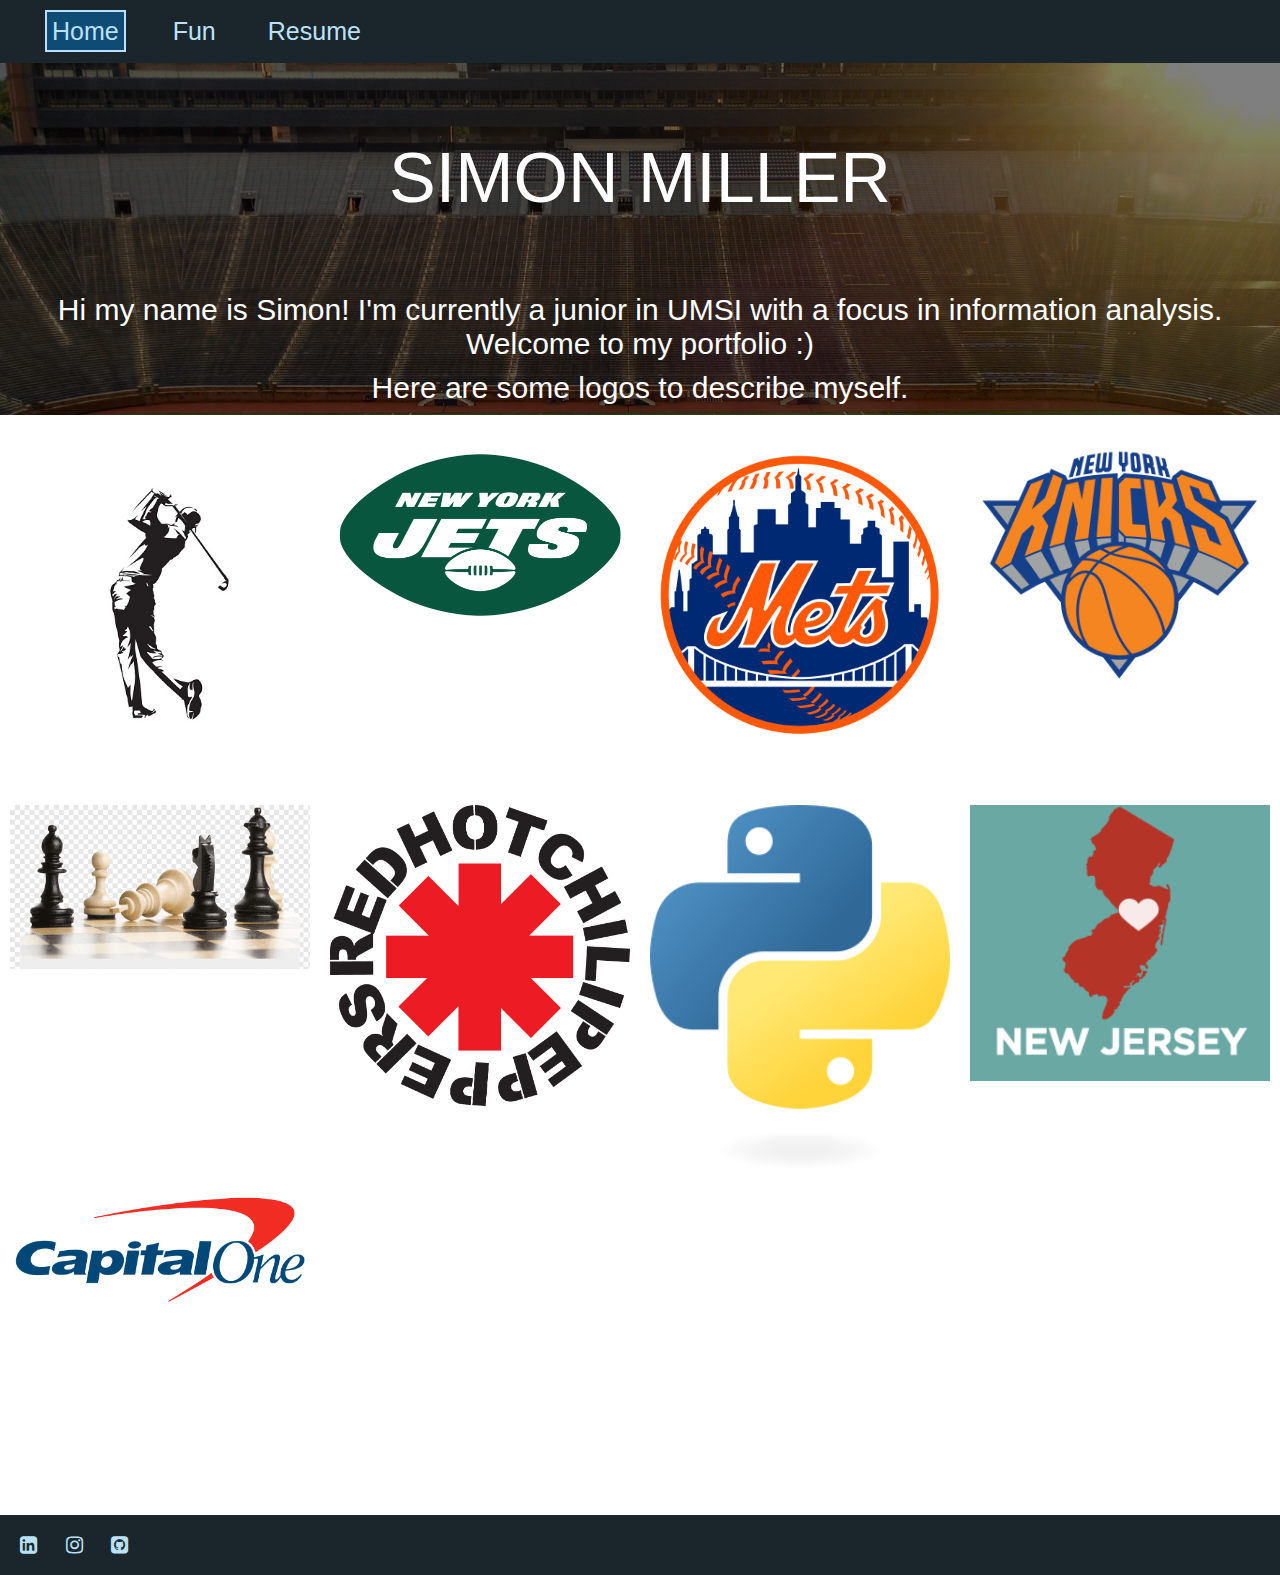
<file: index.html>
<!DOCTYPE html>
<html lang="en">
<head>
    <!-- Google tag (gtag.js) -->
    <script async src="https://www.googletagmanager.com/gtag/js?id=G-HLF2G2HK8B"></script>
    <script>
    window.dataLayer = window.dataLayer || [];
    function gtag(){dataLayer.push(arguments);}
    gtag('js', new Date());

    gtag('config', 'G-HLF2G2HK8B');
    </script>
    <meta charset="UTF-8">
    <title>Simon Miller</title>
    <!-- stylesheet imports -->
    <link href="css/html5reset.css" type="text/css" rel="stylesheet"/>
    <link href="css/style.css" type="text/css" rel="stylesheet"/>
    <link rel="stylesheet" href="https://cdnjs.cloudflare.com/ajax/libs/font-awesome/4.7.0/css/font-awesome.min.css">
    <meta name="viewport" content="width=device-width, initial-scale=1.0">
</head>
<body>
    <div class="skip"><a href="#skip">Skip to Main Content</a></div>
    <header>
        <nav>
            <ul class="nav-bar">
                <li class="nav-link"><a class="active" href="#about">Home</a></li>
                <li class="nav-link"><a href="fun.html">Fun</a></li>
                <li class="nav-link"><a href="resume.html">Resume</a></li>
            </ul>
        </nav>
    </header>
    <main id="skip">
        <div class="big-name" tabindex="0">
            <h1>SIMON MILLER</h1>
            <h2>Hi my name is Simon! I'm currently a junior in UMSI with a focus in information analysis. Welcome to my portfolio :)</h2>
            <h2>Here are some logos to describe myself.</h2>
        </div>
        <div class="home-gallery" id="about">
            <ul>
                <li><img class="aboutimg" src="images/golfer.jpeg" alt="golfer" tabindex="0"/></li>
                <li><img class="aboutimg"  src="images/New_York_Jets_logo.svg.png" alt="jets" tabindex="0"/></li>
                <li><img class="aboutimg"  src="images/New_York_Mets.svg.png" alt="mets" tabindex="0"/></li>
                <li><img class="aboutimg"  src="images/New_York_Knicks_logo.svg.png" alt="knicks" tabindex="0"/></li>
                <li><img class="aboutimg"  src="images/chess.png" alt="chess" tabindex="0"/></li>
                <li><img class="aboutimg"  src="images/Red_Hot_Chili_Peppers_logo.png" alt="red hot chilli peppers" tabindex="0"/></li>
                <li><img class="aboutimg"  src="images/python-logo-only.png" alt="python" tabindex="0"/></li>
                <li><img class="aboutimg"  src="images/NJOutlineThumb.png" alt="new jersey" tabindex="0"/></li>
                <li><img class="aboutimg"  src="images/Capital-One-Logo.png" alt="capital one" tabindex="0"/></li>

            </ul>
        </div>
    </main>
    <footer>
        <a href="https://www.linkedin.com/in/symiller/" class="fa fa-linkedin-square" title="LinkedIn Footer"></a>
        <a href="https://www.instagram.com/symiller14/" class="fa fa-instagram" title="Instagram Footer"></a>
        <a href="https://github.com/syamiller" class="fa fa-github-square" title="GitHub Footer"></a>
    </footer>
</body>
</html>
</file>
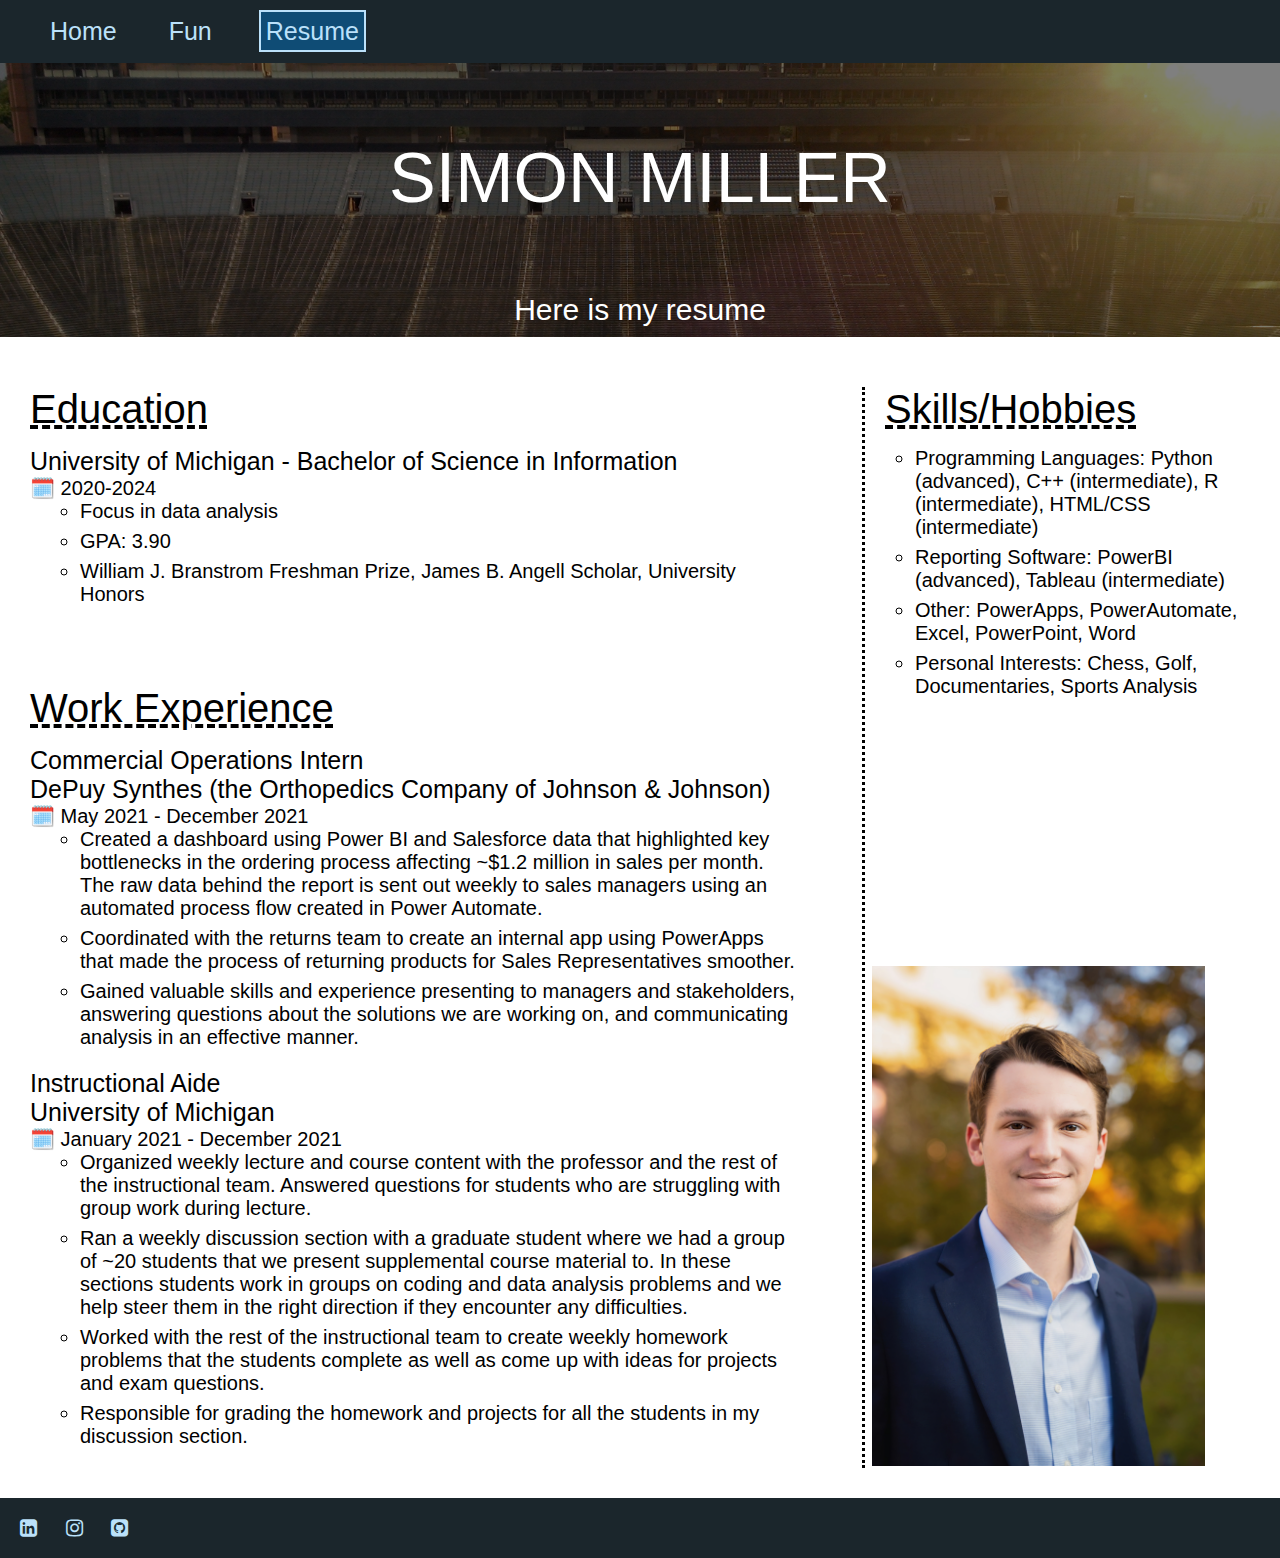
<file: resume.html>
<!DOCTYPE html>
<html lang="en">
<head>
    <!-- Google tag (gtag.js) -->
    <script async src="https://www.googletagmanager.com/gtag/js?id=G-HLF2G2HK8B"></script>
    <script>
    window.dataLayer = window.dataLayer || [];
    function gtag(){dataLayer.push(arguments);}
    gtag('js', new Date());

    gtag('config', 'G-HLF2G2HK8B');
    </script>
    <meta charset="UTF-8">
    <title>Simon Miller Fun</title>
    <!-- stylesheet imports -->
    <link href="css/html5reset.css" type="text/css" rel="stylesheet"/>
    <link href="css/style.css" type="text/css" rel="stylesheet"/>
    <link rel="stylesheet" href="https://cdnjs.cloudflare.com/ajax/libs/font-awesome/4.7.0/css/font-awesome.min.css">
    <meta name="viewport" content="width=device-width, initial-scale=1.0">
</head>
<body>
    <div class="skip"><a href="#skip">Skip to Main Content</a></div>
    <header>
        <nav>
            <ul class="nav-bar">
                <li class="nav-link"><a href="index.html">Home</a></li>
                <li class="nav-link"><a href="fun.html">Fun</a></li>
                <li class="nav-link"><a class="active" href="#resume">Resume</a></li>
            </ul>
        </nav>
    </header>
    <main>
        <div class="big-name" tabindex="0">
            <h1>SIMON MILLER</h1>
            <h2>Here is my resume</h2>
        </div>
        <div class="resume-container" id="skip">
            <div class="education" id="resume" tabindex="0">
                <h1>Education</h1>
                <h2>University of Michigan - Bachelor of Science in Information</h2>
                <h3>🗓️ 2020-2024</h3>
                <ul>
                    <li>Focus in data analysis</li>
                    <li>GPA: 3.90</li>
                    <li> William J. Branstrom Freshman Prize, James B. Angell Scholar, University Honors</li>
                </ul>
            </div>
            <div class="work" tabindex="0">
                <h1>Work Experience</h1>
                <h2>Commercial Operations Intern</h2>
                <h2>DePuy Synthes (the Orthopedics Company of Johnson & Johnson)</h2>
                <h3>🗓️ May 2021 - December 2021</h3>
                <ul>
                    <li>Created a dashboard using Power BI and Salesforce data that highlighted key bottlenecks in the ordering process affecting ~$1.2 million in sales per month. The raw data behind the report is sent out weekly to sales managers using an automated
                        process flow created in Power Automate.</li>
                    <li>Coordinated with the returns team to create an internal app using PowerApps that made the process of returning products
                        for Sales Representatives smoother.</li>
                    <li>Gained valuable skills and experience presenting to managers and stakeholders, answering questions about the solutions we
                        are working on, and communicating analysis in an effective manner.</li>
                </ul>
                
                <h2>Instructional Aide</h2>
                <h2>University of Michigan</h2>
                <h3>🗓️ January 2021 - December 2021</h3>
                <ul>
                    <li>Organized weekly lecture and course content with the professor and the rest of the instructional team. Answered questions for
                        students who are struggling with group work during lecture.</li>
                    <li>Ran a weekly discussion section with a graduate student where we had a group of ~20 students that we present
                        supplemental course material to. In these sections students work in groups on coding and data analysis problems and we
                        help steer them in the right direction if they encounter any difficulties.</li>
                    <li>Worked with the rest of the instructional team to create weekly homework problems that the students complete as well as
                        come up with ideas for projects and exam questions.</li>
                    <li>Responsible for grading the homework and projects for all the students in my discussion section.</li>
                </ul>
            </div>
            <div class="extras" tabindex="0">
                <h1>Skills/Hobbies</h1>
                <ul>
                    <li>Programming Languages: Python (advanced), C++ (intermediate), R (intermediate), HTML/CSS (intermediate)</li>
                    <li>Reporting Software: PowerBI (advanced), Tableau (intermediate)</li>
                    <li>Other: PowerApps, PowerAutomate, Excel, PowerPoint, Word</li>
                    <li>Personal Interests: Chess, Golf, Documentaries, Sports Analysis</li>
                </ul>
            </div>
            <div class="headshot" tabindex="0">
                <img src="images/21AC5D96-45FD-4ED7-98CA-FEF51F25F222.JPG" alt="headshot">
            </div>
        </div>
    </main>
    <footer>
        <a href="https://www.linkedin.com/in/symiller/" class="fa fa-linkedin-square" title="LinkedIn Footer"></a>
        <a href="https://www.instagram.com/symiller14/" class="fa fa-instagram" title="Instagram Footer"></a>
        <a href="https://github.com/syamiller" class="fa fa-github-square" title="GitHub Footer"></a>
    </footer>
</body>
</html>
</file>
<file: css/style.css>
body {
    font-family: 'Segoe UI', Tahoma, Geneva, Verdana, sans-serif;
    font-size: 20px;
    margin: auto;
}

*:focus {
    border: 2px solid black;
}

.fa {
    padding: 20px;
    width: 10px;
    text-decoration: none;
    color: #BBE1FA;
}

footer {
    background-color: #1B262C;
}

h1 {
    font-size: 40px;
    text-decoration: underline dashed;
}

h2 {
    font-size: 25px;
    text-decoration: none;
}

h3 {
    font-size: 20px;
}

.skip a{
    background: white;
    left: 0px;
    padding: 6px;
    position: absolute;
    top: -40px;
    -webkit-transition: top 1s ease-out;
    transition: top 1s ease-out;
    z-index: 1;
  }

.skip a:focus{
    position: absolute;
    transition: none;
    left:0px;
    top:0px;
}


header {
    background: #1B262C;
    padding: 10px;
}

header nav {
    padding: 0px;
}

.nav-bar {
    display: flex;
    flex-direction: column;
    justify-content: center;
    align-items: center;
    border: none;
}

.nav-link {
    font-size: 25px;
    padding: 5px;
    margin: 2px;
}

.nav-link a {
    text-decoration: none;
    color: #BBE1FA;
    padding: 5px;
}

.nav-link a:hover {
    text-decoration: underline;
}

.active {
    background-color: #0F4C75;
    border: 2px solid #BBE1FA;
}


.big-name {
    display: inline-block;
    background: linear-gradient( rgba(0, 0, 0, 0.5), rgba(0, 0, 0, 0.5) ), url(../images/michigan-stadium.jpeg);;
    background-attachment: fixed; /* Parallax effect */     
    background-position: center;  /* Parallax effect */
    background-repeat: no-repeat; /* Parallax effect */
    background-size: cover;       /* Parallax effect */
    max-height: 800px;                
    width: 100%;
    margin-bottom: 20px;
}

.big-name h1 {
    color: white;
    font-size: 70px;
    line-height: 1;
    padding: 80px 0;
    text-align: center;
    text-decoration: none;
}

.big-name h2 {
    color: white;
    font-size: 30px;
    text-align: center;
    margin-bottom: 10px;
}

.about-container {
    width: auto;
    padding-left: 50px;
}

.home-gallery ul{
    display: flex;
    flex-flow: column;
    justify-content: center;
    align-items: center;
    align-content: center;
}

.aboutimg {
    height: auto;
    margin: 10px;
    width: 300px;
}

.fun-gallery {
    display: grid;
    grid-template-columns: 1fr 1fr;
    row-gap: 10px;
    overflow: auto;
    place-items: center;
}

.fun-container {
    position: relative;
    padding: 5%;
}

.funimg {
    display: block;
    width: 100%;
    max-height: 600px;
}

.funover {
    position: absolute;
    top: 0px;
    left: 0px;
    width: 100%;
    height: 100%;
    opacity: 0;
    background-color: #0F4C75;
    transition: opacity 0.75s ease-in-out;
}

.fun-container:hover .funover, .fun-container:focus .funover{
    opacity: 0.85;
}

.funtext {
    position: absolute;
    color: #BBE1FA;
	font-size: 20px;
	top: 50%;
	left: 50%;
    text-align: center;
    transform: translate(-50%, -50%);
}

.resume-container {
    display: inline;
}

.education, .work, .extras {
    margin: 30px;
}

.education h1, .work h1, .extras h1 {
    margin-bottom: 15px;
}

.education ul li, .work ul li, .extras ul li {
    list-style-type: circle;
    margin-left: 50px;
    margin-bottom: 7px;
}

.education ul, .work ul {
    margin-bottom: 20px;
}

.headshot img {
    max-height: 500px;
    margin-left: 30px;
}



@media screen and (min-width: 800px) {
    .nav-bar {
        flex-direction: row;
        justify-content: space-around;
        align-items: center;
    }

    .home-gallery ul {
        flex-flow: row wrap;
    }

    .fun-gallery .fun-container:nth-child(3n) {
        grid-column: span 2;
    }

    .resume-container {
        display: grid;
        grid-template-columns: 65% 35%;
        overflow: hidden;
    }
    
    .education, .work {
        grid-column: 1/2;
    }
    
    .extras {
        grid-column: 2/3;
        grid-row: 1/3;
        border-left: 3px dotted black;
        margin-right: 10px;
    }

    .extras h1 {
        margin-left: 20px;
    }

    .headshot {
        grid-column: 2/3;
        grid-row: 2/3;
        margin: 10px;
    }

    .headshot img {
        margin-top: 300px;
        margin-right: 20px;
    }
}


@media screen and (min-width: 1000px) {
    .nav-bar {
        flex-direction: row;
        justify-content: flex-start;
    }

    .nav-link {
        margin-left: 30px;
    }

    .home-gallery ul{
        flex-flow: row wrap;
    }

    .home-gallery ul li{
        height: 40vh;
        flex-grow: 1;
    }

    .fun-gallery {
        grid-template-columns: 1fr 1fr 1fr;
    }

    .fun-gallery .fun-container:nth-child(3n) {
        grid-column: span 1;
    }

    .fun-gallery .fun-container:nth-child(2n) {
        grid-column: span 2;
    }
}


@media screen and (prefers-reduced-motion: reduce){
    html{
        scroll-behavior: auto; 
    }

    .skip a{
        -webkit-transition: none; 
        transition: none;        
       }

    .big-name {
        background-attachment: initial;
    }

    .funover {
        transition: unset;
    }

    .home-gallery ul li {
        flex-grow: 10;
    }

}
</file>
